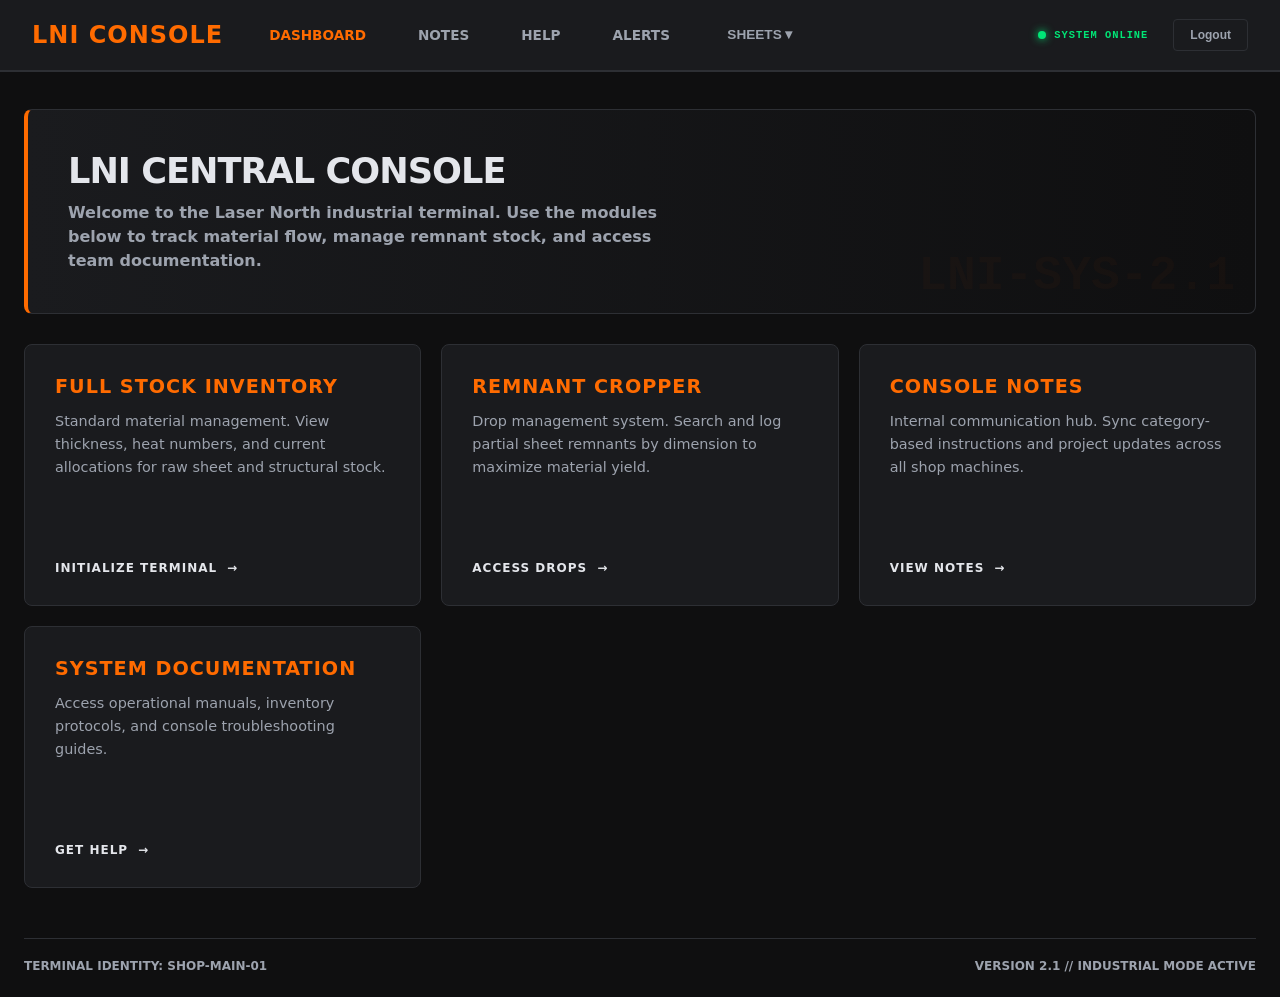
<file: pages/dashboard.html>
<!DOCTYPE html>
<html lang="en">
<head>
    <meta charset="UTF-8">
    <meta name="viewport" content="width=device-width, initial-scale=1.0">
    <title>Dashboard | LNI Console</title>
    <link rel="stylesheet" href="../styles/dashboard.css">
    <style>
        .welcome-banner {
            background: linear-gradient(90deg, var(--bg-surface) 0%, var(--bg-deep) 100%);
            border: 1px solid var(--border);
            border-left: 4px solid var(--accent);
            padding: 40px;
            border-radius: var(--radius);
            margin-bottom: 30px;
            position: relative;
            overflow: hidden;
        }
        
        /* Subtle industrial watermark effect */
        .welcome-banner::after {
            content: "LNI-SYS-2.1";
            position: absolute;
            right: 20px;
            bottom: 10px;
            font-family: monospace;
            font-size: 3rem;
            font-weight: 900;
            color: rgba(255, 107, 0, 0.03);
            pointer-events: none;
        }

        .welcome-banner h1 { 
            font-size: 2.2rem; 
            margin-bottom: 10px; 
            letter-spacing: -1px;
        }
        
        .welcome-banner p { 
            color: var(--text-muted); 
            margin: 0; 
            font-weight: 600; 
            max-width: 600px;
            line-height: 1.5;
        }

        .nav-grid {
            display: grid;
            grid-template-columns: repeat(auto-fit, minmax(320px, 1fr));
            gap: 20px;
        }

        .nav-card {
            background: var(--bg-surface);
            border: 1px solid var(--border);
            border-radius: var(--radius);
            padding: 30px;
            text-decoration: none;
            color: inherit;
            transition: all 0.2s cubic-bezier(0.4, 0, 0.2, 1);
            display: flex;
            flex-direction: column;
            justify-content: space-between;
            min-height: 200px;
        }

        .nav-card:hover {
            border-color: var(--accent);
            transform: translateY(-4px);
            background: rgba(255, 107, 0, 0.03);
            box-shadow: 0 10px 30px rgba(0,0,0,0.4);
        }

        .nav-card h3 {
            color: var(--accent);
            margin: 0 0 12px 0;
            text-transform: uppercase;
            font-size: 1.2rem;
            letter-spacing: 1px;
        }

        .nav-card p {
            color: var(--text-muted);
            font-size: 0.9rem;
            line-height: 1.6;
            margin: 0 0 25px 0;
        }

        .nav-action {
            font-weight: 800;
            font-size: 0.75rem;
            text-transform: uppercase;
            color: var(--text);
            display: flex;
            align-items: center;
            gap: 10px;
            letter-spacing: 1px;
        }

        .nav-action::after {
            content: "→";
            transition: transform 0.2s ease;
        }

        .nav-card:hover .nav-action {
            color: var(--accent);
        }

        .nav-card:hover .nav-action::after {
            transform: translateX(8px);
        }

        .system-status-footer {
            margin-top: 50px;
            padding-top: 20px;
            border-top: 1px solid var(--border);
            display: flex;
            justify-content: space-between;
            align-items: center;
            color: var(--text-muted);
            font-size: 0.75rem;
            font-weight: 700;
            text-transform: uppercase;
        }
    </style>
</head>
<body data-page-mode="dashboard">
    <div id="header-placeholder"></div>

    <main class="content-container">
        
        <section class="welcome-banner">
            <h1>LNI CENTRAL CONSOLE</h1>
            <p>Welcome to the Laser North industrial terminal. Use the modules below to track material flow, manage remnant stock, and access team documentation.</p>
        </section>

        <div class="nav-grid">
            
            <a href="full-sheets.html" class="nav-card">
                <div>
                    <h3>Full Stock Inventory</h3>
                    <p>Standard material management. View thickness, heat numbers, and current allocations for raw sheet and structural stock.</p>
                </div>
                <span class="nav-action">Initialize Terminal</span>
            </a>

            <a href="sheet.html" class="nav-card">
                <div>
                    <h3>Remnant Cropper</h3>
                    <p>Drop management system. Search and log partial sheet remnants by dimension to maximize material yield.</p>
                </div>
                <span class="nav-action">Access Drops</span>
            </a>

            <a href="notes.html" class="nav-card">
                <div>
                    <h3>Console Notes</h3>
                    <p>Internal communication hub. Sync category-based instructions and project updates across all shop machines.</p>
                </div>
                <span class="nav-action">View Notes</span>
            </a>

            <a href="help.html" class="nav-card">
                <div>
                    <h3>System Documentation</h3>
                    <p>Access operational manuals, inventory protocols, and console troubleshooting guides.</p>
                </div>
                <span class="nav-action">Get Help</span>
            </a>
        </div>

        <footer class="system-status-footer">
            <span>Terminal Identity: SHOP-MAIN-01</span>
            <span>Version 2.1 // Industrial Mode Active</span>
        </footer>

    </main>

    <script src="../scripts/config.js"></script>
    <script src="../scripts/header.js"></script>
    </body>
</html>
</file>
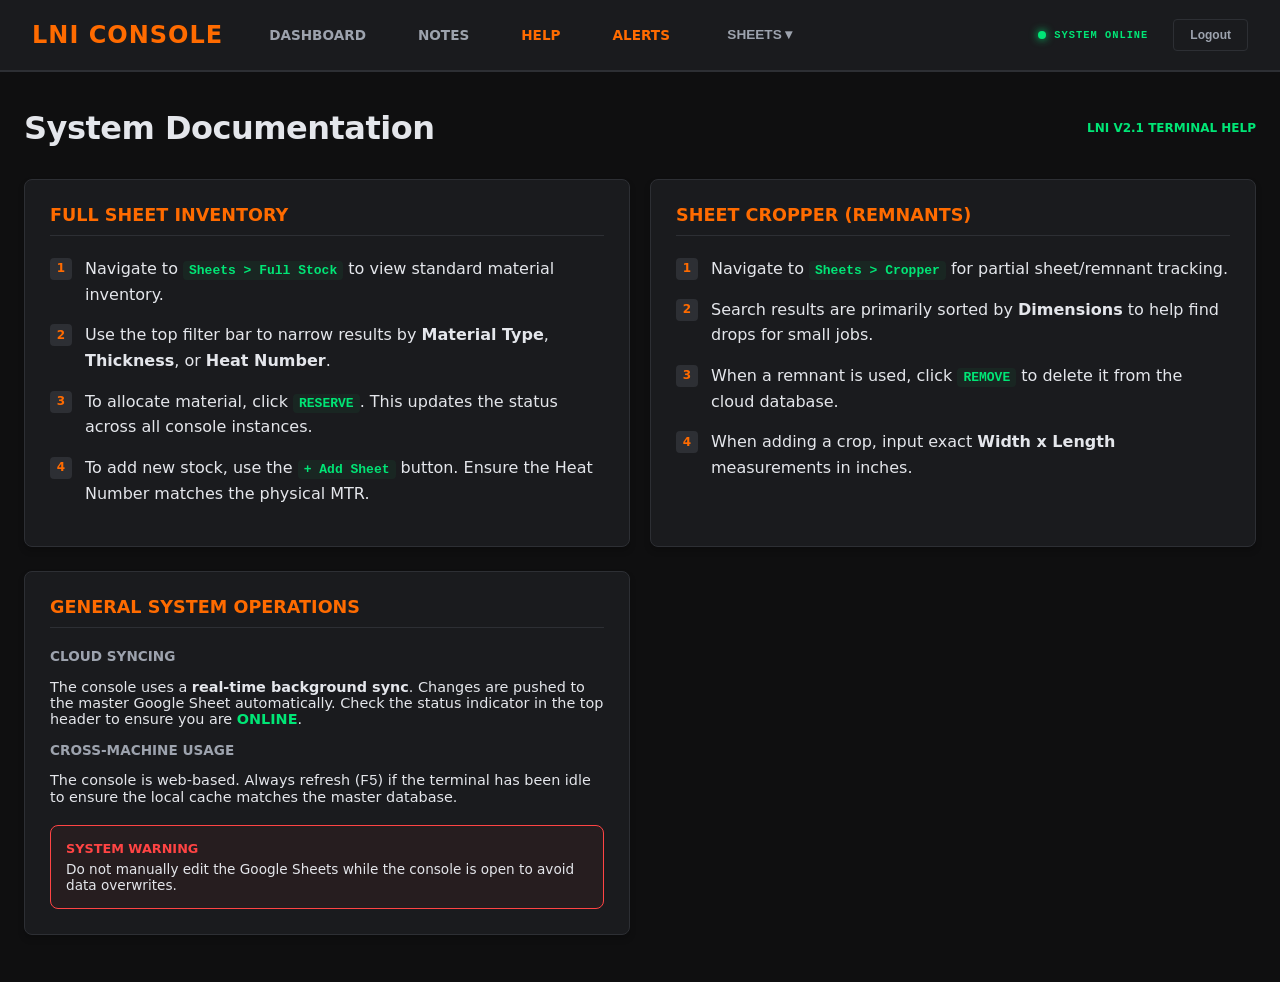
<file: pages/help.html>
<!DOCTYPE html>
<html lang="en">
<head>
    <meta charset="UTF-8">
    <meta name="viewport" content="width=device-width, initial-scale=1.0">
    <title>Documentation | LNI Console</title>
    <link rel="stylesheet" href="../styles/dashboard.css">
    <style>
        .help-section {
            padding: 25px;
        }
        .help-section h2 {
            color: var(--accent);
            text-transform: uppercase;
            font-size: 1.1rem;
            margin-top: 0;
            border-bottom: 1px solid var(--border);
            padding-bottom: 10px;
            margin-bottom: 20px;
        }
        .step-list {
            list-style: none;
            padding: 0;
            margin: 0;
        }
        .step-list li {
            position: relative;
            padding-left: 35px;
            margin-bottom: 15px;
            line-height: 1.6;
            color: var(--text);
        }
        .step-list li::before {
            content: attr(data-step);
            position: absolute;
            left: 0;
            top: 2px;
            width: 22px;
            height: 22px;
            background: var(--border);
            color: var(--accent);
            border-radius: 4px;
            display: flex;
            align-items: center;
            justify-content: center;
            font-size: 0.75rem;
            font-weight: 900;
        }
        .command-highlight {
            color: var(--success);
            font-family: monospace;
            font-weight: 700;
            background: rgba(0, 230, 118, 0.05);
            padding: 2px 6px;
            border-radius: 4px;
        }
        .warning-box {
            background: rgba(255, 68, 68, 0.05);
            border: 1px solid var(--danger);
            padding: 15px;
            border-radius: var(--radius);
            margin-top: 20px;
        }
        .info-grid {
            display: grid;
            grid-template-columns: 1fr 1fr;
            gap: 20px;
        }
        
        /* New Wellness Styling */
        .wellness-card {
            border-left: 4px solid #00bcd4 !important; /* Calm blue accent */
        }
        .hr-contact-box {
            background: rgba(0, 188, 212, 0.08);
            border: 1px dashed #00bcd4;
            padding: 15px;
            border-radius: var(--radius);
            margin-top: 15px;
            text-align: center;
        }
        .hr-link {
            color: #00bcd4;
            text-decoration: underline;
            font-weight: 800;
            cursor: pointer;
        }

        @media (max-width: 768px) {
            .info-grid { grid-template-columns: 1fr; }
        }
    </style>
</head>
<body data-page-mode="help">
    <div id="header-placeholder"></div>

    <main class="content-container">
        <div class="header-action-row">
            <h1>System Documentation</h1>
            <span class="status-ready" style="font-size: 0.75rem; text-transform: uppercase; font-weight: 800;">LNI v2.1 Terminal Help</span>
        </div>

        <div class="info-grid">
            <div class="inventory-card">
                <div class="help-section">
                    <h2>Full Sheet Inventory</h2>
                    <ul class="step-list">
                        <li data-step="1">Navigate to <span class="command-highlight">Sheets > Full Stock</span> to view standard material inventory.</li>
                        <li data-step="2">Use the top filter bar to narrow results by <strong>Material Type</strong>, <strong>Thickness</strong>, or <strong>Heat Number</strong>.</li>
                        <li data-step="3">To allocate material, click <span class="command-highlight">RESERVE</span>. This updates the status across all console instances.</li>
                        <li data-step="4">To add new stock, use the <span class="command-highlight">+ Add Sheet</span> button. Ensure the Heat Number matches the physical MTR.</li>
                    </ul>
                </div>
            </div>

            <div class="inventory-card">
                <div class="help-section">
                    <h2>Sheet Cropper (Remnants)</h2>
                    <ul class="step-list">
                        <li data-step="1">Navigate to <span class="command-highlight">Sheets > Cropper</span> for partial sheet/remnant tracking.</li>
                        <li data-step="2">Search results are primarily sorted by <strong>Dimensions</strong> to help find drops for small jobs.</li>
                        <li data-step="3">When a remnant is used, click <span class="command-highlight">REMOVE</span> to delete it from the cloud database.</li>
                        <li data-step="4">When adding a crop, input exact <strong>Width x Length</strong> measurements in inches.</li>
                    </ul>
                </div>
            </div>
        </div>

        <div class="info-grid">
            <div class="inventory-card">
                <div class="help-section">
                    <h2>General System Operations</h2>
                    <h3 style="font-size: 0.85rem; color: var(--text-muted); text-transform: uppercase;">Cloud Syncing</h3>
                    <p style="font-size: 0.9rem; margin-bottom: 15px;">The console uses a <strong>real-time background sync</strong>. Changes are pushed to the master Google Sheet automatically. Check the status indicator in the top header to ensure you are <span class="status-ready">ONLINE</span>.</p>
                    
                    <h3 style="font-size: 0.85rem; color: var(--text-muted); text-transform: uppercase;">Cross-Machine Usage</h3>
                    <p style="font-size: 0.9rem;">The console is web-based. Always refresh (<kbd>F5</kbd>) if the terminal has been idle to ensure the local cache matches the master database.</p>

                    <div class="warning-box">
                        <strong style="color: var(--danger); font-size: 0.8rem; text-transform: uppercase; display: block; margin-bottom: 5px;">System Warning</strong>
                        <p style="margin: 0; font-size: 0.85rem;">Do not manually edit the Google Sheets while the console is open to avoid data overwrites.</p>
                    </div>
                </div>
            </div>
    </main>

    <script src="../scripts/config.js"></script>
    <script src="../scripts/header.js"></script>
</body>
</html>
</file>
<file: styles/dashboard.css>
/**
 * LNI CONSOLE - MASTER STYLESHEET
 * Version: 2.1 (Industrial left-aligned header + Mobile Card View)
 */

:root {
    --bg-deep: #0f0f10;
    --bg-surface: #1a1b1e;
    --accent: #ff6b00;
    --accent-hover: #e66000;
    --text: #e4e6eb;
    --text-muted: #9da3ae;
    --border: #2d2f34;
    --radius: 8px;
    --success: #00e676;
    --danger: #ff4444;
}

body {
    background-color: var(--bg-deep);
    color: var(--text);
    font-family: 'Inter', system-ui, -apple-system, sans-serif;
    margin: 0;
    padding-top: 85px; /* Space for fixed header */
}

/* SECTION: NAVIGATION (LEFT-ALIGNED) */
.app-nav {
    display: flex;
    justify-content: space-between !important;
    align-items: center;
    background: var(--bg-surface);
    padding: 0 2rem;
    height: 70px;
    border-bottom: 2px solid var(--border);
    position: fixed;
    top: 0; left: 0; right: 0;
    z-index: 2000;
}

.nav-left-group {
    display: flex;
    align-items: center;
    justify-content: flex-start;
    gap: 1.5rem;
    height: 100%;
    flex: 1 1 auto;
    min-width: 0;
}

.nav-tabs {
    flex: 1 1 auto;
    display: flex;
    align-items: center;
    justify-content: flex-start;
    gap: 0.5rem;
    height: 100%;
    min-width: 0;
}

.nav-tabs > * {
    flex-shrink: 0;
}

.nav-brand {
    color: var(--accent);
    font-weight: 900;
    font-size: 1.5rem;
    letter-spacing: 1px;
    text-transform: uppercase;
}

.nav-tabs {
    display: flex;
    align-items: center;
    justify-content: flex-start;
    gap: 0.5rem;
    height: 100%;
    min-width: 0;
}

.tab, .dropdown-btn {
    display: inline-flex;
    align-items: center;
    justify-content: center;
    box-sizing: border-box;
    color: var(--text-muted);
    text-decoration: none;
    font-weight: 700;
    font-size: 0.85rem;
    line-height: 1.1;
    text-transform: uppercase;
    border-bottom: 3px solid transparent;
    transition: 0.2s;
    min-height: 70px;
    height: 70px;
    padding: 0 22px;
    background: none;
    border: none;
    cursor: pointer;
    vertical-align: middle;
    white-space: nowrap;
}

.nav-tabs > * {
    height: 100%;
}

.dropdown {
    display: flex;
    align-items: center;
    height: 100%;
}

.dropdown-btn {
    min-width: 120px;
}

.tab:hover, .tab.active, .dropdown:hover .dropdown-btn {
    color: var(--accent);
}

.tab.active, .dropdown-btn.active {
    border-bottom-color: var(--accent);
}

/* Dropdown Menu */
.dropdown {
    position: relative;
    display: flex;
    align-items: center;
    height: 100%;
}

.dropdown-content {
    display: none;
    position: absolute;
    top: 70px;
    left: 0;
    background-color: var(--bg-surface);
    min-width: 200px;
    border: 1px solid var(--border);
    border-top: none;
    border-radius: 0 0 var(--radius) var(--radius);
    box-shadow: 0 10px 30px rgba(0,0,0,0.5);
    overflow: hidden;
}

.dropdown-content a {
    color: var(--text);
    padding: 14px 20px;
    text-decoration: none;
    display: block;
    font-size: 0.85rem;
    font-weight: 600;
}

.dropdown-content a:hover {
    background: var(--bg-deep);
    color: var(--accent);
}

.dropdown-content a.active {
    color: var(--accent);
    background: rgba(255, 107, 0, 0.08);
}

.dropdown:hover .dropdown-content {
    display: block;
}

.header-actions {
    display: flex;
    align-items: center;
    gap: 10px;
}

/* Header Action Buttons (Logout & Mobile Toggle) */
.logout-btn {
    background: transparent;
    border: 1px solid var(--border);
    color: var(--text-muted);
    padding: 8px 16px;
    border-radius: 4px;
    cursor: pointer;
    font-weight: 700;
    font-size: 0.75rem;
    transition: 0.2s;
}

.logout-btn:hover {
    border-color: var(--danger);
    color: var(--danger);
    background: rgba(255, 68, 68, 0.05);
}

.menu-toggle {
    display: none;
    background: none;
    border: none;
    color: var(--accent);
    font-size: 1.5rem;
    cursor: pointer;
    padding-left: 15px;
}

/* SECTION: MAIN CONTENT & CARDS */
.content-container {
    padding: 1.5rem;
    max-width: 1400px;
    margin: 0 auto;
}

.header-action-row {
    display: flex;
    justify-content: space-between;
    align-items: center;
    margin-bottom: 2rem;
}

h1 { margin: 0; font-weight: 800; letter-spacing: -0.5px; }

.inventory-card {
    background: var(--bg-surface);
    border-radius: var(--radius);
    border: 1px solid var(--border);
    margin-bottom: 1.5rem;
    overflow: hidden;
    box-shadow: 0 4px 6px rgba(0,0,0,0.2);
}
/* ensure overlays inside cards can position correctly */
.inventory-card { position: relative; }

/* SECTION: FILTERS */
.filter-container {
    display: grid;
    grid-template-columns: repeat(auto-fit, minmax(140px, 1fr));
    gap: 15px;
    padding: 20px;
    align-items: end;
}

.filter-container label {
    display: block;
    font-size: 0.65rem;
    text-transform: uppercase;
    font-weight: 800;
    color: var(--text-muted);
    margin-bottom: 6px;
}

input, select {
    background: #0a0a0b;
    border: 1px solid var(--border);
    color: white;
    padding: 10px;
    border-radius: 4px;
    width: 100%;
    box-sizing: border-box;
    font-weight: 600;
}

/* SECTION: DATA TABLES */
table { width: 100%; border-collapse: collapse; }
th {
    background: #111;
    padding: 15px;
    text-align: left;
    font-size: 0.7rem;
    color: var(--text-muted);
    border-bottom: 2px solid var(--accent);
    text-transform: uppercase;
    letter-spacing: 0.5px;
}

td {
    padding: 12px 15px;
    border-bottom: 1px solid var(--border);
    font-size: 0.85rem;
}

.id-cell { color: var(--accent); font-weight: 800; font-family: monospace; }
.status-ready { color: var(--success); font-weight: bold; }
.status-held { color: var(--accent); font-weight: bold; }
.status-available {
    color: var(--success);
    font-weight: 800;
}
.status-reserved {
    color: var(--danger);
    font-weight: 800;
}

/* SECTION: BUTTONS */
.btn-primary {
    background: var(--accent);
    color: black;
    border: none;
    padding: 10px 20px;
    border-radius: 4px;
    font-weight: 800;
    cursor: pointer;
    text-transform: uppercase;
}

.btn-secondary {
    background: #333;
    color: white;
    border: none;
    padding: 10px;
    border-radius: 4px;
    cursor: pointer;
    font-weight: 700;
}

.btn-action {
    padding: 6px 12px;
    border-radius: 4px;
    font-size: 0.7rem;
    font-weight: 800;
    cursor: pointer;
    margin: 0 2px;
    border: none;
    text-transform: uppercase;
}

/* tactile button press and loading inline spinner */
.btn-primary:active, .btn-secondary:active, .btn-action:active { transform: translateY(1px) scale(0.998); }

.spinner {
    width: 20px;
    height: 20px;
    border-radius: 50%;
    border: 3px solid rgba(255,255,255,0.08);
    border-top-color: var(--accent);
    animation: spin 1s linear infinite;
}

.spinner-inline {
    display:inline-block;
    width:14px;height:14px;border-radius:50%;border:2px solid rgba(255,255,255,0.12);border-top-color:var(--accent);animation:spin 0.9s linear infinite;vertical-align:middle;margin-right:8px;
}

@keyframes spin { to { transform: rotate(360deg); } }

/* Table loading overlay inside inventory card */
.table-loading-overlay {
    position: absolute;
    inset: 0;
    background: rgba(6,6,7,0.6);
    display: flex;
    align-items: center;
    justify-content: center;
    z-index: 1500;
}
.table-loading-inner {
    display:flex;
    align-items:center;
    background: rgba(0,0,0,0.35);
    padding: 12px 18px;
    border-radius: 10px;
    backdrop-filter: blur(4px);
    box-shadow: 0 6px 20px rgba(0,0,0,0.6);
}

.btn-reserve { border: 1px solid var(--accent) !important; background: transparent !important; color: var(--accent) !important; }
.btn-remove { background: var(--danger) !important; color: white !important; }

.modal-use-mode-group {
    display: grid;
    gap: 14px;
}

.modal-use-mode-group label {
    display: grid;
    grid-template-columns: auto 1fr;
    align-items: center;
    gap: 18px;
    padding: 18px 20px;
    border: 1px solid var(--border);
    border-radius: 16px;
    background: rgba(255, 255, 255, 0.02);
    color: var(--text);
    font-weight: 700;
    cursor: pointer;
    transition: border-color 0.2s ease, background 0.2s ease, transform 0.2s ease;
    min-height: 76px;
}

.modal-use-mode-group label:hover {
    border-color: rgba(255, 107, 0, 0.25);
    background: rgba(255, 107, 0, 0.06);
}

.modal-use-mode-group input[type="radio"] {
    appearance: none;
    width: 22px;
    height: 22px;
    border: 2px solid var(--border);
    border-radius: 50%;
    background: rgba(255, 255, 255, 0.04);
    transition: border-color 0.2s ease, background 0.2s ease, transform 0.2s ease;
    cursor: pointer;
    position: relative;
}

.modal-use-mode-group input[type="radio"]::before {
    content: "";
    position: absolute;
    top: 50%;
    left: 50%;
    width: 10px;
    height: 10px;
    border-radius: 50%;
    background: var(--accent);
    transform: translate(-50%, -50%) scale(0.7);
    opacity: 0;
    transition: opacity 0.2s ease, transform 0.2s ease;
}

.modal-use-mode-group input[type="radio"]:checked {
    border-color: var(--accent);
    background: rgba(255, 107, 0, 0.15);
    transform: scale(1.02);
}

.modal-use-mode-group input[type="radio"]:checked::before {
    opacity: 1;
    transform: translate(-50%, -50%) scale(1);
}

.modal-use-mode-group input[type="radio"]:focus-visible {
    outline: 2px solid rgba(255, 107, 0, 0.5);
    outline-offset: 4px;
}

.modal-use-mode-group input[type="radio"] + span {
    color: var(--text);
    line-height: 1.4;
    font-size: 0.95rem;
}

.modal-use-mode-group input[type="radio"]:checked + span {
    color: var(--accent);
}

/* Disabled radio state: make the control look intentional and muted */
.modal-use-mode-group input[type="radio"][disabled] {
    border-color: rgba(157,163,174,0.35);
    background: rgba(157,163,174,0.03);
    cursor: not-allowed;
    transform: none;
}

.modal-use-mode-group input[type="radio"][disabled]::before {
    opacity: 0;
}

.modal-use-mode-group input[type="radio"][disabled] + span {
    color: var(--text-muted);
    opacity: 0.85;
}

.modal-use-mode-group input[type="radio"][disabled] ~ * { cursor: not-allowed; }

.modal-use-mode-group label { transition: background 0.15s ease, border-color 0.15s ease, opacity 0.15s ease; }
.modal-use-mode-group input[type="radio"][disabled] + span { pointer-events: none; }

#modal-use-mode-note {
    font-size: 0.82rem;
    color: var(--text-muted);
    margin-top: 6px;
}

/* Simple radio list for modal "Use Mode" (not card buttons) */
#modal-use-mode-group {
    /* container uses default spacing from inline styles */
}
#modal-use-mode-group > div {
    display: flex;
    flex-direction: column;
    gap: 10px;
}
#modal-use-mode-group label {
    display: flex;
    align-items: center;
    gap: 12px;
    padding: 6px 0;
    border: none;
    background: transparent;
    border-radius: 6px;
    font-weight: 700;
    color: var(--text);
    cursor: pointer;
}
#modal-use-mode-group label:hover { background: rgba(255,255,255,0.02); }

#modal-use-mode-group input[type="radio"] {
    -webkit-appearance: none;
    appearance: none;
    width: 18px;
    height: 18px;
    border: 2px solid var(--border);
    border-radius: 50%;
    background: transparent;
    position: relative;
    flex: 0 0 auto;
    cursor: pointer;
}
#modal-use-mode-group input[type="radio"]::before {
    content: "";
    position: absolute;
    top: 50%;
    left: 50%;
    width: 8px;
    height: 8px;
    border-radius: 50%;
    background: var(--accent);
    transform: translate(-50%, -50%) scale(0.8);
    opacity: 0;
    transition: transform 0.12s ease, opacity 0.12s ease;
}
#modal-use-mode-group input[type="radio"]:checked {
    border-color: var(--accent);
}
#modal-use-mode-group input[type="radio"]:checked::before {
    transform: translate(-50%, -50%) scale(1);
    opacity: 1;
}

/* Disabled variant for the simple layout */
#modal-use-mode-group input[type="radio"][disabled] {
    border-color: rgba(157,163,174,0.35);
    background: transparent;
    cursor: not-allowed;
}
#modal-use-mode-group input[type="radio"][disabled]::before { opacity: 0; }
#modal-use-mode-group input[type="radio"][disabled] + span {
    color: var(--text-muted);
    opacity: 0.9;
    cursor: not-allowed;
}

/* SECTION: TRANSACTION MODALS */
.modal-overlay {
    display: none;
    position: fixed;
    top: 0; left: 0; width: 100%; height: 100%;
    background: rgba(0,0,0,0.85);
    z-index: 3000;
    justify-content: center;
    align-items: center;
    backdrop-filter: blur(4px);
}

.modal-card {
    background: var(--bg-surface);
    width: 90%;
    max-width: 400px;
    max-height: 90vh;
    border-radius: 12px;
    border: 1px solid var(--border);
    padding: 2rem;
    box-shadow: 0 20px 50px rgba(0,0,0,0.5);
    display: flex;
    flex-direction: column;
    overflow: hidden;
}

/* Modal header / footer refinements and button polish */
.modal-header {
    margin-bottom: 0.6rem;
    flex-shrink: 0;
}
.modal-header h2 {
    margin: 0 0 6px 0;
    font-size: 1.25rem;
    letter-spacing: -0.5px;
}
.modal-header p {
    margin: 0;
    font-family: monospace;
    color: var(--text-muted);
    font-size: 0.85rem;
}

.modal-footer {
    display: flex;
    gap: 12px;
    margin-top: 1rem;
    flex-shrink: 0;
    padding-top: 1rem;
    border-top: 1px solid var(--border);
}

.modal-footer .btn-primary,
.modal-footer .btn-secondary {
    flex: 1 1 0;
    padding: 12px 18px;
    border-radius: 10px;
    font-weight: 800;
    text-transform: uppercase;
    letter-spacing: 0.6px;
    cursor: pointer;
    transition: transform 0.12s ease, box-shadow 0.12s ease, background 0.12s ease;
}

.modal-footer .btn-primary {
    background: linear-gradient(180deg, var(--accent), var(--accent-hover));
    color: black;
    border: none;
    box-shadow: 0 8px 20px rgba(255,107,0,0.12);
}
.modal-footer .btn-primary:hover { transform: translateY(-3px); box-shadow: 0 12px 28px rgba(255,107,0,0.16); }
.modal-footer .btn-primary:active { transform: translateY(-1px); box-shadow: 0 6px 12px rgba(0,0,0,0.35); }

.modal-footer .btn-secondary {
    background: rgba(255,255,255,0.02);
    color: var(--text);
    border: 1px solid var(--border);
}
.modal-footer .btn-secondary:hover { background: rgba(255,255,255,0.04); border-color: rgba(255,255,255,0.06); }

/* Stack modal buttons on narrow screens for better tap targets */
@media (max-width: 480px) {
    .modal-card { padding: 1.25rem; max-width: 360px; }
    .modal-footer { flex-direction: column; }
    .modal-footer .btn-primary, .modal-footer .btn-secondary { width: 100%; }
}

/* Modal scrollable content - makes middle section scroll while header/footer stay fixed */
.modal-card > div:not(.modal-header):not(.modal-footer):not(.modal-card > .modal-footer) {
    overflow-y: auto;
    flex: 1;
    min-height: 0;
}

#history-list {
    overflow-y: auto !important;
    flex: 1 !important;
}

#materials-list {
    overflow-y: auto !important;
}

/* Materials editor small buttons */
.materials-item button {
    background: transparent;
    border: 1px solid var(--border);
    color: var(--text);
    padding: 6px 8px;
    border-radius: 6px;
    cursor: pointer;
    font-weight: 800;
    min-width: 36px;
}
.materials-item button.btn-small { padding: 6px 8px; font-size: 0.85rem; }
.materials-item button:hover { background: rgba(255,255,255,0.02); border-color: rgba(255,255,255,0.04); }
.materials-item button.btn-danger { border-color: var(--danger); color: white; background: var(--danger); }
.materials-item { padding: 8px 12px; border-radius: 8px; border: 1px solid rgba(255,255,255,0.02); }
.materials-item + .materials-item { margin-top: 6px; }
/* Toast notifications */
.toast {
    background: rgba(20,20,22,0.95);
    color: var(--text);
    padding: 10px 14px;
    border-radius: 8px;
    border: 1px solid var(--border);
    box-shadow: 0 6px 18px rgba(0,0,0,0.6);
    font-weight: 700;
    max-width: 320px;
}
.toast.info { border-left: 4px solid var(--accent); }
.toast.success { border-left: 4px solid var(--success); }
.toast.error { border-left: 4px solid var(--danger); }

/* Confirm modal uses existing modal-overlay/modal-card styles; tweak message */
#global-confirm .modal-card { max-width: 420px; }
#global-confirm-message { font-size: 0.95rem; color: var(--text); margin-top: 6px; }

/* Global loader center overlay */
#global-loader { display: none; }

/* SECTION: MOBILE ADAPTIVITY */
@media (max-width: 768px) {
    .menu-toggle { display: block; }
    
    .nav-tabs {
        display: none;
        position: absolute;
        top: 70px; left: 0; right: 0;
        background: var(--bg-surface);
        flex-direction: column;
        border-bottom: 2px solid var(--border);
        height: auto;
    }
    
    .nav-tabs.active { display: flex; }
    
    .dropdown {
        width: 100%;
        display: block;
    }

    .tab, .dropdown-btn {
        width: 100%;
        padding: 18px 2rem;
        border: none;
        height: auto;
        justify-content: flex-start;
        text-align: left;
    }

    .dropdown-content {
        position: static;
        box-shadow: none;
        width: 100%;
        border: none;
        background: var(--bg-deep);
    }

    /* CARD VIEW FOR TABLE */
    table, thead, tbody, th, td, tr { display: block; }
    thead tr { position: absolute; top: -9999px; left: -9999px; }
    
    tr {
        background: var(--bg-surface);
        border: 1px solid var(--border);
        border-radius: 8px;
        margin-bottom: 15px;
        padding: 12px;
    }
    
    td {
        border: none;
        display: flex;
        justify-content: space-between;
        padding: 8px 0;
        font-size: 0.9rem;
        text-align: right;
    }
    
    td::before {
        content: attr(data-label);
        font-weight: 800;
        color: var(--accent);
        text-transform: uppercase;
        font-size: 0.7rem;
        text-align: left;
    }

    .action-cell {
        justify-content: center;
        border-top: 1px solid var(--border);
        margin-top: 12px;
        padding-top: 15px;
    }
}

/* Add to existing dashboard.css if not present */
.btn-remove { 
    background: var(--danger) !important; 
    color: white !important; 
    opacity: 0.7;
}
.btn-remove:hover { opacity: 1; }

.id-cell {
    font-size: 0.75rem;
    letter-spacing: 1px;
    text-transform: uppercase;
}

/* Ensure filter container doesn't squash on mobile */
@media (max-width: 480px) {
    .filter-container {
        grid-template-columns: 1fr;
    }
}
</file>
